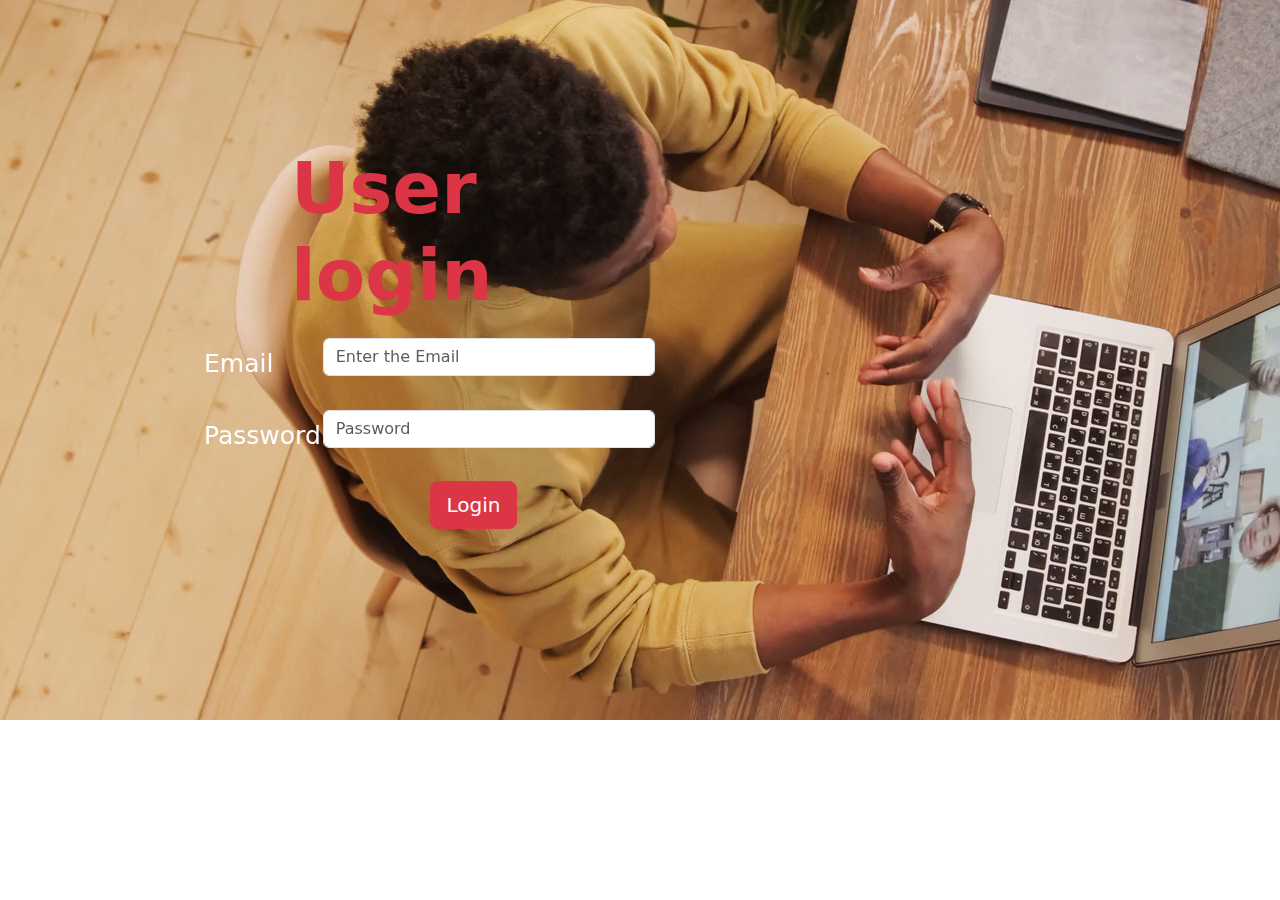
<file: index.html>
<!DOCTYPE html>
<html lang="en">
<head>
    <meta charset="UTF-8">
    <meta http-equiv="X-UA-Compatible" content="IE=edge">
    <meta name="viewport" content="width=device-width, initial-scale=1.0">
    <title>login</title>
    <link href="https://cdn.jsdelivr.net/npm/bootstrap@5.2.3/dist/css/bootstrap.min.css" rel="stylesheet">
    <link rel="stylesheet" href="style.css">
</head>
<body>
        <div class="position-relative">
            <video src="ved/pexels-diva-plavalaguna-6985519-1280x720-25fps.mp4" autoplay loop width="100%" height="auto"></video>
         
                <div class="container" id="login">
                    <div class="row">
                        <div class="col-md-5">
                <h2 class="display-2 fw-bold text-danger align">User login</h2>
                <form>
                    <div class="form-group row">
                        <div class="col-sm-3">
                      <label for="staticEmail" class="col-sm-2 col-form-label">Email</label>
                        </div>
                      <div class="col-sm-9">
                        <input type="text" class="form-control" id="staticEmail" placeholder="Enter the Email">
                      </div>
                    </div>
                    <div class="form-group row">
                        <div class="col-sm-3">
                      <label for="inputPassword" class="col-sm-2 col-form-label">Password</label>
                        </div>
                      <div class="col-sm-9">
                        <input type="password" class="form-control" id="inputPassword" placeholder="Password">
                      </div>
                    </div>
                  </form>
                <div class="button1">
<button type="button" class="btn btn-danger btn-lg" data-bs-toggle="modal" data-bs-target="#exampleModal">
    Login
  </button>

  <!-- Modal -->
  <div class="modal fade" id="exampleModal" tabindex="-1" aria-labelledby="exampleModalLabel" aria-hidden="true">
    <div class="modal-dialog">
      <div class="modal-content">
        <div class="modal-header">
          <h5 class="modal-title" id="exampleModalLabel">Age Register</h5>
          <button type="button" class="btn-close" data-bs-dismiss="modal" aria-label="Close"></button>
        </div>
        <form action="" id="form">
        <div class="modal-body">
          <label for="dob">Dob</label>
          <input type="date" id="dob" name="dob">
          <button type="submit"  class="btn btn-secondary btn-sm">Calculate</button>
          <small id="error"></small>
       
        </div>
      </form>
      </div>
    </div>
  </div>
                 
                        </div>
                    </div>
                </div>
               </div>  
        
        </div>
 



  
    <script src="https://cdn.jsdelivr.net/npm/bootstrap@5.2.3/dist/js/bootstrap.bundle.min.js"></script>
    <script src="script.js"></script>
</body>
</html>
</file>
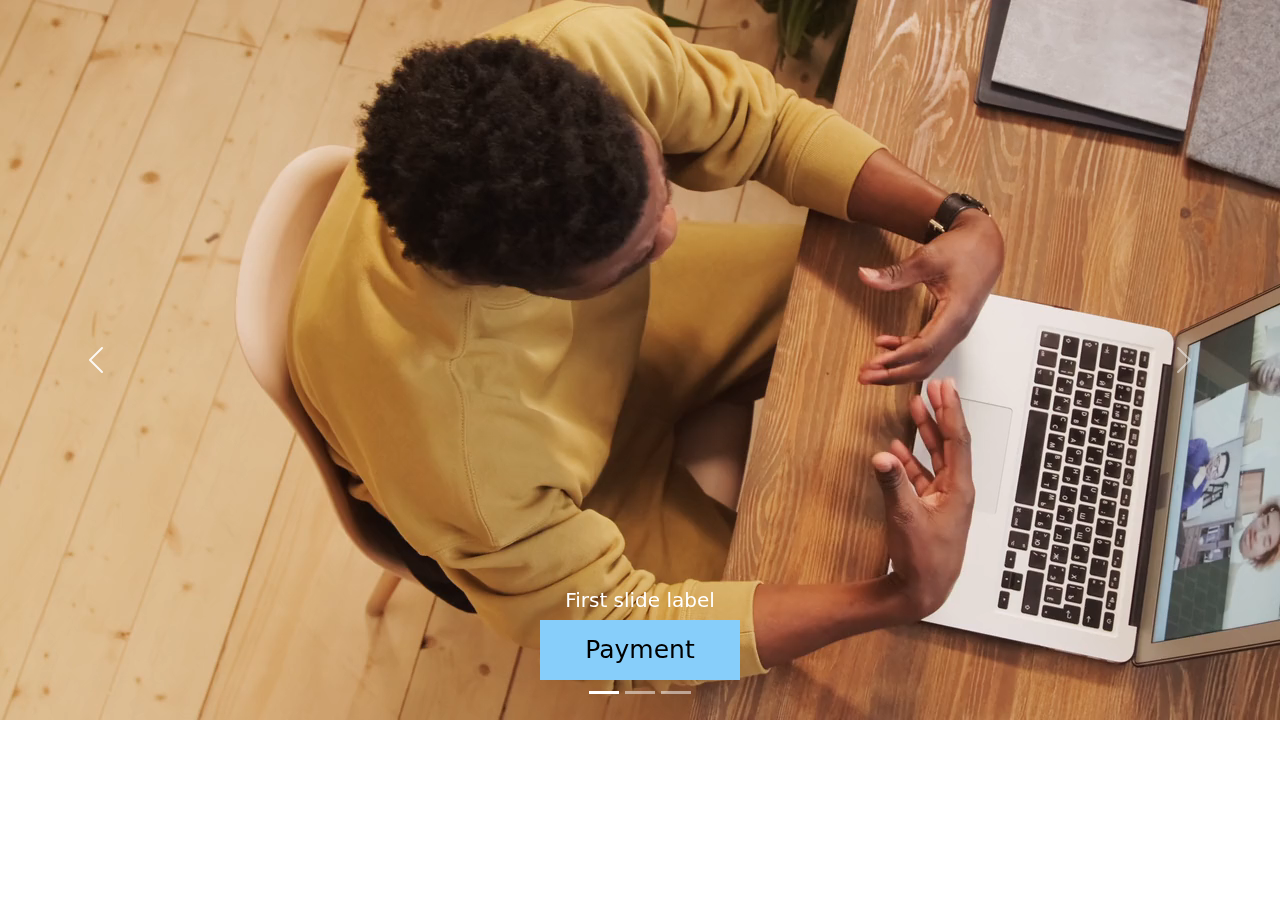
<file: application.html>
<!DOCTYPE html>
<html lang="en">
<head>
    <meta charset="UTF-8">
    <meta http-equiv="X-UA-Compatible" content="IE=edge">
    <meta name="viewport" content="width=device-width, initial-scale=1.0">
    <title>Document</title>
    <link href="https://cdn.jsdelivr.net/npm/bootstrap@5.2.3/dist/css/bootstrap.min.css" rel="stylesheet">
    <link rel="stylesheet" href="style.css">
</head>
<body>
    <div id="carouselExampleCaptions" class="carousel slide" data-bs-ride="carousel">
        <div class="carousel-indicators">
          <button type="button" data-bs-target="#carouselExampleCaptions" data-bs-slide-to="0" class="active" aria-current="true" aria-label="Slide 1"></button>
          <button type="button" data-bs-target="#carouselExampleCaptions" data-bs-slide-to="1" aria-label="Slide 2"></button>
          <button type="button" data-bs-target="#carouselExampleCaptions" data-bs-slide-to="2" aria-label="Slide 3"></button>
        </div>
        <div class="carousel-inner">
          <div class="carousel-item active">
            <video src="ved/pexels-diva-plavalaguna-6985519-1280x720-25fps.mp4" class="d-block w-100" autoplay loop width="100%" height="auto"></video>
            <div class="carousel-caption d-none d-md-block">
              <h5>First slide label</h5>
              <button type="submit" class="btn-brand">Payment</button>
            </div>
          </div>
          <div class="carousel-item">
            <video src="ved/pexels-diva-plavalaguna-6985517-960x540-25fps.mp4" class="d-block w-100" autoplay loop width="100%" height="auto"></video>
            <div class="carousel-caption d-none d-md-block">
              <h5>Second slide label</h5>
              <button type="submit" class="btn-brand">Payment</button>
            </div>
          </div>
          <div class="carousel-item">
            <video src="ved/pexels-pavel-danilyuk-5183314-960x540-30fps.mp4" class="d-block w-100" autoplay loop width="100%" height="auto"></video>
            <div class="carousel-caption d-none d-md-block">
              <h5>Third slide label</h5>
              <button type="submit" class="btn-brand">Payment</button>
            </div>
          </div>
        </div>
        <button class="carousel-control-prev" type="button" data-bs-target="#carouselExampleCaptions" data-bs-slide="prev">
          <span class="carousel-control-prev-icon" aria-hidden="true"></span>
          <span class="visually-hidden">Previous</span>
        </button>
        <button class="carousel-control-next" type="button" data-bs-target="#carouselExampleCaptions" data-bs-slide="next">
          <span class="carousel-control-next-icon" aria-hidden="true"></span>
          <span class="visually-hidden">Next</span>
        </button>
      </div>






    <script src="https://cdn.jsdelivr.net/npm/bootstrap@5.2.3/dist/js/bootstrap.bundle.min.js"></script>
</body>
</html>
</file>
<file: style.css>
#login{
    position: absolute;
    top: 20%;
    left: 15%;
}
.align{
    margin-left: 87px;
}
.form-group{
    margin-top: 20px;
}
.form-group label{
    font-size: 25px;
    color: white;
}
.button1{
    margin-left: 50%;
    margin-top: 20px;
}



*{
    margin: 0;
    padding: 0;
    text-decoration: none;
    list-style: none;
    box-sizing: border-box;
}
#register{
 background-image: url(image/pexels-julia-m-cameron-4144923.jpg);
 background-repeat: no-repeat;
 background-size: cover;
 height: 54.5rem;
}
#forms{
    margin: 15vh auto 0 auto;
    box-shadow: 0 4px 30px rgba(20, 19, 19, 0.788);
backdrop-filter: blur(2.0px);
    width: 600px;
    height: 650px;
    border-radius: 30px;
}
.input-group{
    flex-direction: column;
    padding: 15px;
}
.input-group label{
    color: yellow;
}
.input-group input[type=text]{
    width: 100%;
    height: 40px;
    padding: 10px;
}
.input-group select{
    width: 100%;
    height: 40px;
    border: 4px solid yellow;
}
.input-group input[type=radio]{
    border-radius: 50%;
    width: 18px;
    height: 18px;
}
.input-group input{
    margin-top: 5px;
    border: 4px solid yellow;
}
.input-group label{
    font-size: larger;
    font-weight: bold;
}
.input-group input:focus{
    outline: 0;
}
.input-group select:focus{
    outline: 0;
}
.btn-brand{
    background-color: lightskyblue;
    width: 200px;
    height: 60px;
    font-size: 25px;
    border: 0px;
}
</file>
